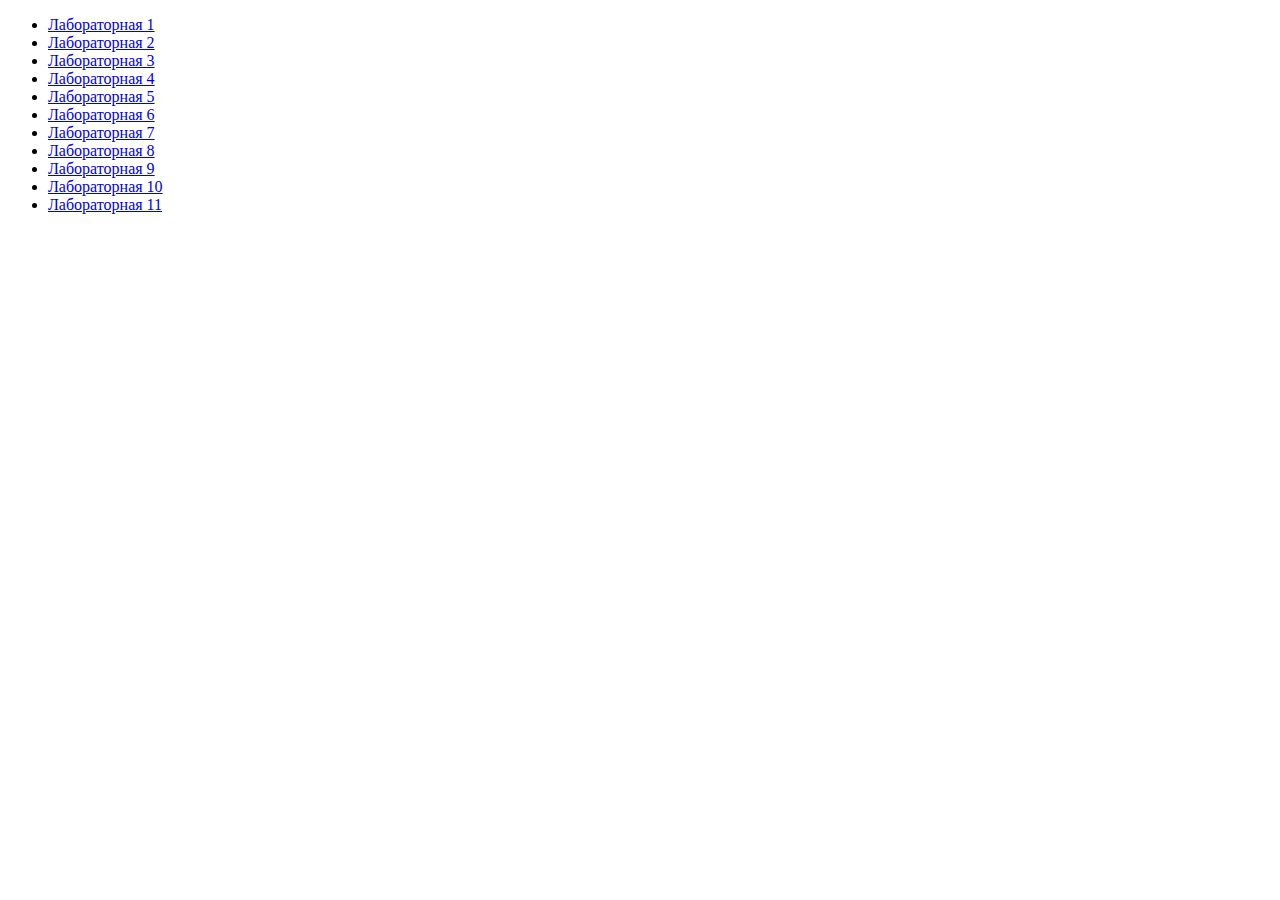
<file: index.html>
<!DOCTYPE html>
<html>

<body>
    <ul>
        <li><a href="Lab1/index.html">Лабораторная 1</a></li>
        <li><a href="Lab2/contact_me.html">Лабораторная 2</a></li>
        <li><a href="Lab3/page.html">Лабораторная 3</a></li>
        <li><a href="Lab4/index.html">Лабораторная 4</a></li>
        <li><a href="Lab5/index.html">Лабораторная 5</a></li>
        <li><a href="Lab6/index.html">Лабораторная 6</a></li>
        <li><a href="Lab7/index.html">Лабораторная 7</a></li>
        <li><a href="Lab8/index.html">Лабораторная 8</a></li>
        <li><a href="Lab9/index.html">Лабораторная 9</a></li>
        <li><a href="Lab10/index.html">Лабораторная 10</a></li>
        <li><a href="Lab11/index.html">Лабораторная 11</a></li>
    </ul>
</body>

</html>
</file>
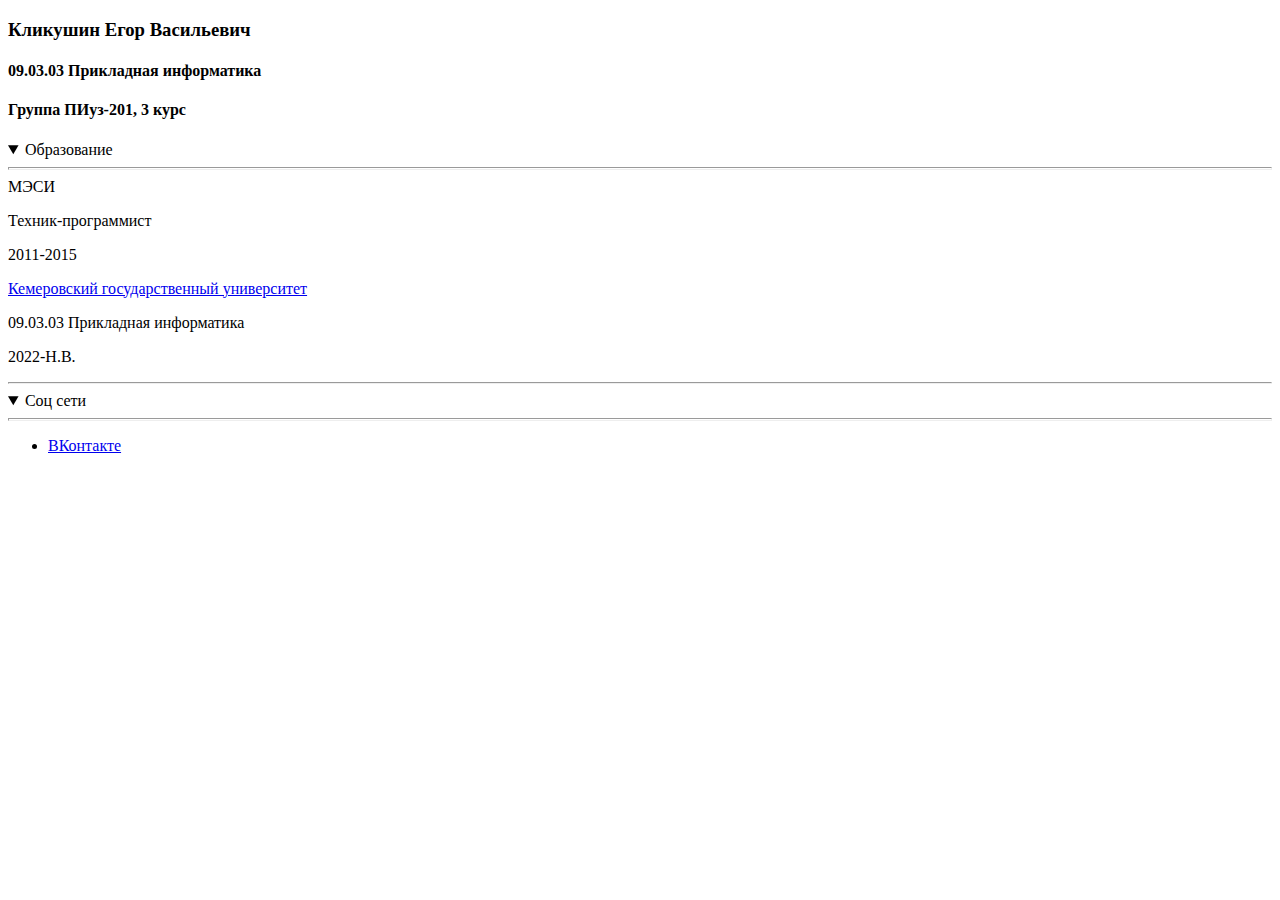
<file: Lab1/index.html>
<!DOCTYPE html>
<header>
    <title>Кликушин Егор Васильевич, группа ПИуз-201</title>
</header>
<html>

<body>
    <div>
        <h3>Кликушин Егор Васильевич</h3>
        <h4>09.03.03 Прикладная информатика</h4>
        <h4>Группа ПИуз-201, 3 курс</h4>
    </div>

    <details open="true">
        <summary>
            Образование
            <hr size="3">
        </summary>

        <div>
        <a >МЭСИ</a>
            <p>Техник-программист</p>
            <p>2011-2015</p>
            <a href="https://kemsu.ru/">Кемеровский государственный университет</a>
            <p>09.03.03 Прикладная информатика</p>
            <p>2022-Н.В.</p>
        </div>
        <hr>
        </details>
</body>
<details open="true">
    <summary>
        Соц сети
        <hr size="3">
    </summary>
    <ul>
        <li><a href="https://vk.com/logan20">ВКонтакте</a></li>
        </ul>
</details>

</html>
</file>
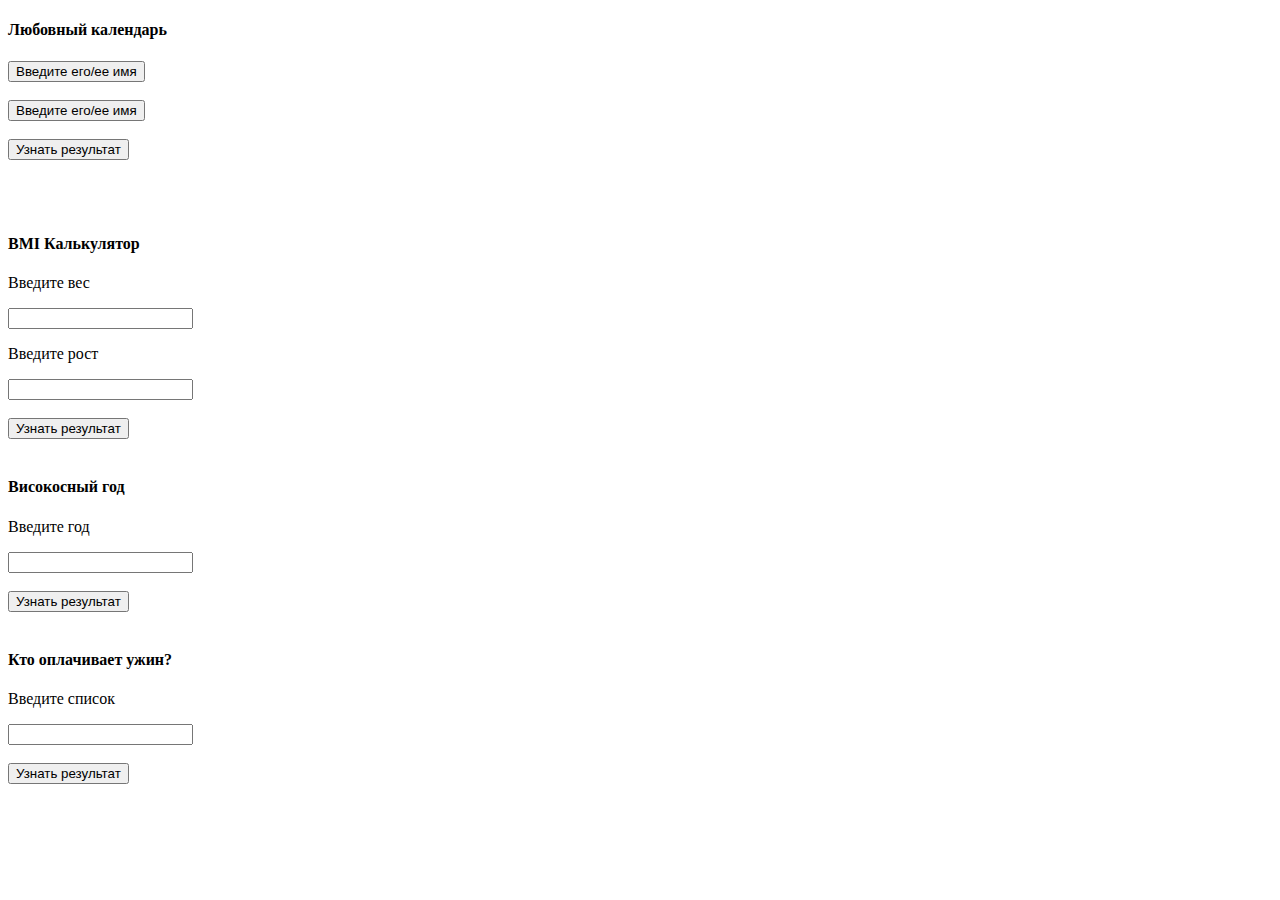
<file: Lab8/index.html>
<!DOCTYPE html>
<html>
<header>
    <script src="love_calc.js"></script>
    <script src="bmi_calc.js"></script>
    <script src="leap_year.js"></script>
    <script src="dinner_payment.js"></script>
</header>

<body>
    <h4>Любовный календарь</h4>
    <input type="button" onclick="enterFirstName()" value="Введите его/ее имя"><br><br>
    <input type="button" onclick="enterSecondName()" value="Введите его/ее имя"><br><br>
    <input type="button" onclick="calc()" value="Узнать результат"><br><br><br><br>

    <h4>BMI Калькулятор</h4>
    <p>Введите вес</p><input type="text" onchange="enterWeight(this.value)"><br>
    <p>Введите рост</p><input type="text" onchange="enterHeight(this.value)"><br><br>
    <input type="button" onclick="calc_bmi()" value="Узнать результат"><br><br>

    <h4>Високосный год</h4>
    <p>Введите год</p><input type="text" onchange="enterYear(this.value)"><br><br>
    <input type="button" onclick="calc_year()" value="Узнать результат"><br><br>

    <h4>Кто оплачивает ужин?</h4>
    <p>Введите список</p><input type="text" onchange="enterArr(this.value)"><br><br>
    <input type="button" onclick="calcDinnerPaymenter()" value="Узнать результат"><br><br>
</body>

</html>
</file>
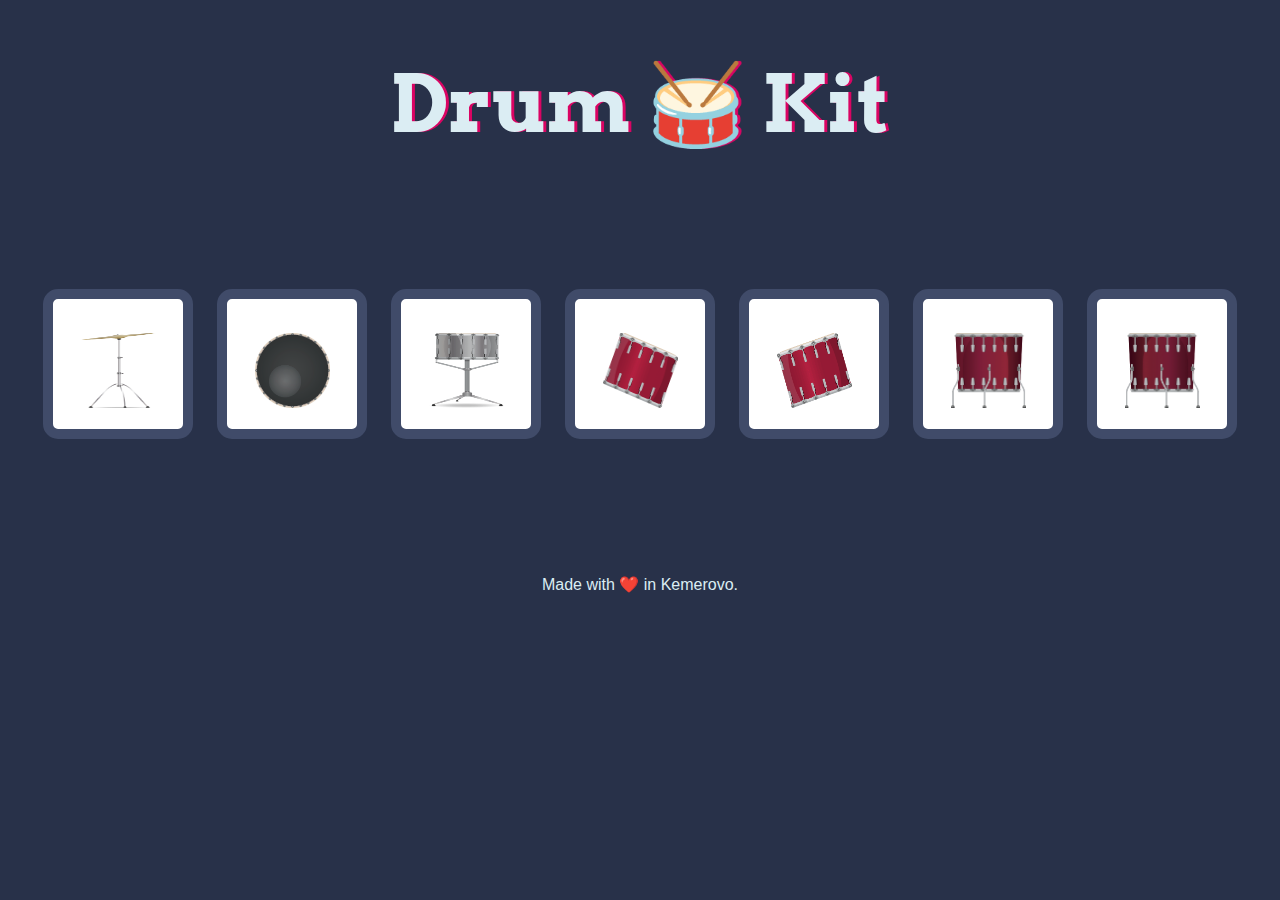
<file: Lab9/index.html>
<!DOCTYPE html>
<html lang="en" dir="ltr">

<head>
  <meta charset="utf-8">
  <title>Drum Kit</title>
  <link rel="stylesheet" href="styles.css">
  <link href="https://fonts.googleapis.com/css?family=Arvo" rel="stylesheet">
  <script src="lib/jQuery-3.6.2.min.js"></script>
</head>

<body>

  <h1 id="title">Drum 🥁 Kit</h1>
  <div class="set">
    <button class="w drum">w</button>
    <button class="a drum">a</button>
    <button class="s drum">s</button>
    <button class="d drum">d</button>
    <button class="j drum">j</button>
    <button class="k drum">k</button>
    <button class="l drum">l</button>
  </div>


  <footer>
    Made with ❤️ in Kemerovo.
  </footer>

  <script>
    $(".w").click(function () {
      let audio = new Audio("sounds/crash.mp3");
      audio.play();
    });
    $(".a").click(function () {
      let audio = new Audio("sounds/kick-bass.mp3");
      audio.play();
    });
    $(".s").click(function () {
      let audio = new Audio("sounds/snare.mp3");
      audio.play();
    });
    $(".d").click(function () {
      let audio = new Audio("sounds/tom-1.mp3");
      audio.play();
    });
    $(".j").click(function () {
      let audio = new Audio("sounds/tom-2.mp3");
      audio.play();
    });
    $(".k").click(function () {
      let audio = new Audio("sounds/tom-3.mp3");
      audio.play();
    });
    $(".l").click(function () {
      let audio = new Audio("sounds/tom-4.mp3");
      audio.play();
    });

    $(".w").html('<img src="images/crash.png" width="75px" height="75px"/>')
    $(".a").html('<img src="images/kick.png" width="75px" height="75px"/>')
    $(".s").html('<img src="images/snare.png" width="75px" height="75px"/>')
    $(".d").html('<img src="images/tom1.png" width="75px" height="75px"/>')
    $(".j").html('<img src="images/tom2.png" width="75px" height="75px"/>')
    $(".k").html('<img src="images/tom3.png" width="75px" height="75px"/>')
    $(".l").html('<img src="images/tom4.png" width="75px" height="75px"/>')
  </script>
</body>

</html>
</file>
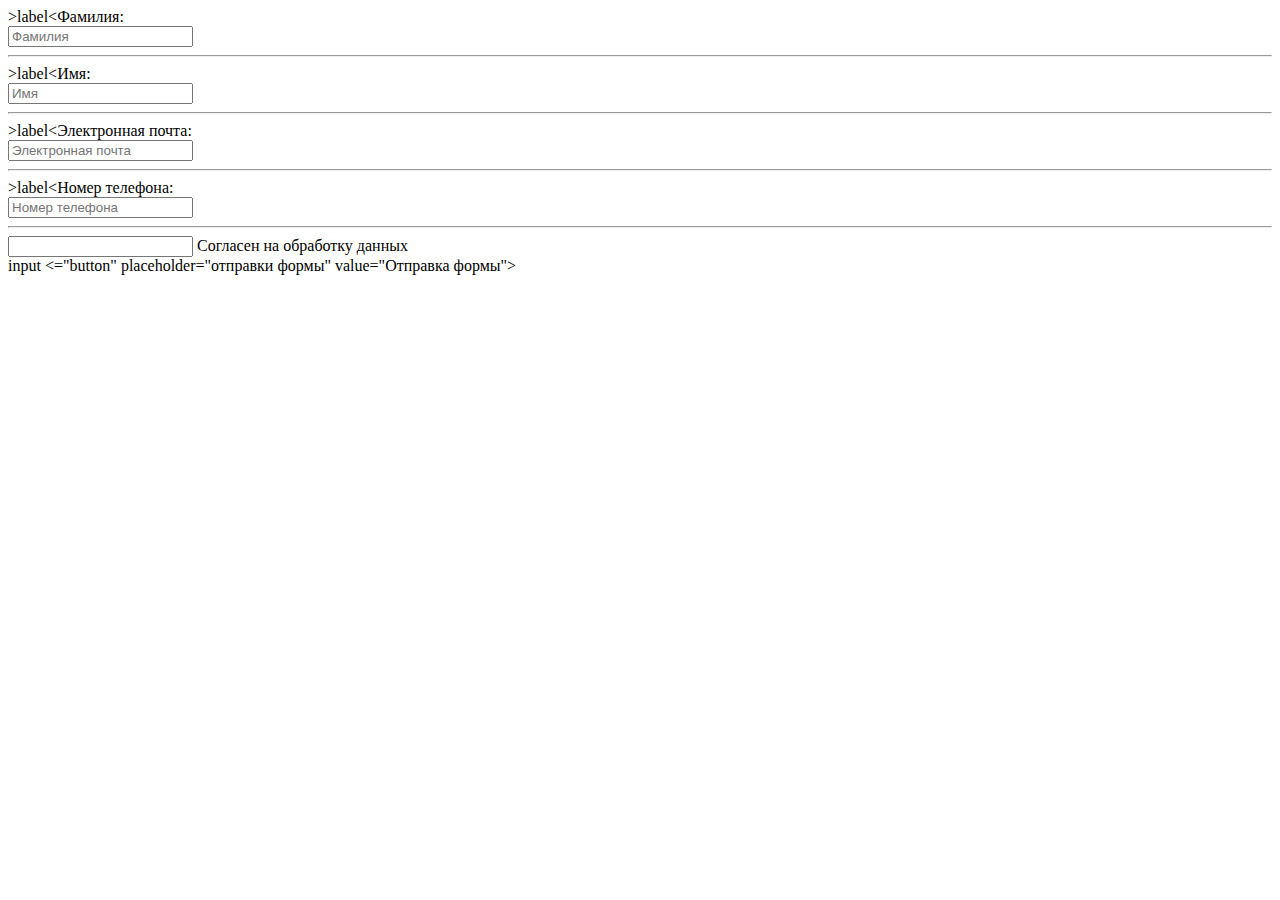
<file: Lab2/contact_me.html>
<!DOCTYPE html>
<html>

<body>
    <form <="center">
        >label<Фамилия: <br>
            <input <="text" placeholder="Фамилия"><br>
        </label>
        <hr <="200">
        >label<Имя: <br>
            <input <="text" placeholder="Имя"><br>
        </label>
        <hr <="200">
        >label<Электронная почта: <br>
            <input <="email" placeholder="Электронная почта"><br>
        </label>
        <hr <="200">
        >label<Номер телефона: <br>
            <input <="tel" placeholder="Номер телефона"><br>
        </label>
        <hr <="200">
        <label>
            <input <="radio">
 Согласен на обработку данных
        </label><br>
        <p<>input <="button" placeholder="отправки формы" value="Отправка формы"></p>
    </form>
</body>

</html>
</file>
<file: Lab9/styles.css>
body {
    text-align: center;
    background-color: #283149;
  }
  
  h1 {
    font-size: 5rem;
    color: #DBEDF3;
    font-family: "Arvo", cursive;
    text-shadow: 3px 0 #DA0463;
  
  }
  
  footer {
    color: #DBEDF3;
    font-family: sans-serif;
  }
  
  .w {
  
  }
  
  .a {
  
  }
  
  .s {
  
  }
  
  .d {
  
  }
  
  .j {
  
  }
  
  .k {
  
  }
  
  .l {
  
  }
  
  .set {
    margin: 10% auto;
  }
  
  .game-over {
    background-color: red;
    opacity: 0.8;
  }
  
  .pressed {
    box-shadow: 0 3px 4px 0 #DBEDF3;
    opacity: 0.5;
  }
  
  .red {
    color: red;
  }
  
  .drum {
    outline: none;
    border: 10px solid #404B69;
    font-size: 5rem;
    font-family: 'Arvo', cursive;
    line-height: 2;
    font-weight: 900;
    color: #DA0463;
    text-shadow: 3px 0 #DBEDF3;
    border-radius: 15px;
    display: inline-block;
    width: 150px;
    height: 150px;
    text-align: center;
    margin: 10px;
    background-color: white;
  }
</file>
